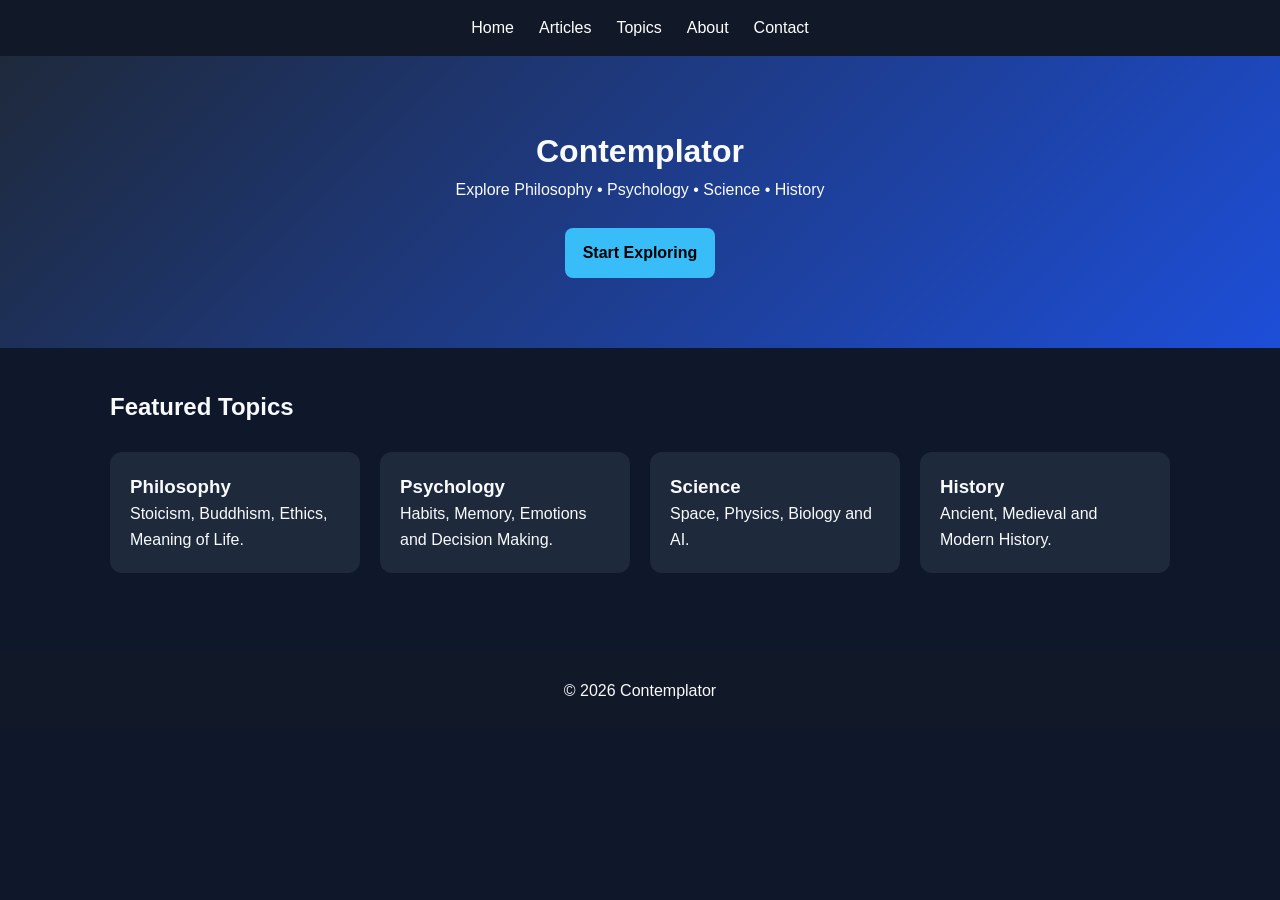
<file: index.html>
<!DOCTYPE html>
<html>
<head>
<meta charset="UTF-8">
<meta name="viewport" content="width=device-width,initial-scale=1">
<title>Contemplator</title>
<link rel="stylesheet" href="style.css">
</head>
<body>
<nav>
<a href="index.html">Home</a>
<a href="articles.html">Articles</a>
<a href="topics.html">Topics</a>
<a href="about.html">About</a>
<a href="contact.html">Contact</a>
</nav>

<header>
<h1>Contemplator</h1>
<p>Explore Philosophy • Psychology • Science • History</p><br>
<a class="btn" href="articles.html">Start Exploring</a>
</header>
<div class="container">
<h2>Featured Topics</h2><br>
<div class="grid">
<div class="card"><h3>Philosophy</h3><p>Stoicism, Buddhism, Ethics, Meaning of Life.</p></div>
<div class="card"><h3>Psychology</h3><p>Habits, Memory, Emotions and Decision Making.</p></div>
<div class="card"><h3>Science</h3><p>Space, Physics, Biology and AI.</p></div>
<div class="card"><h3>History</h3><p>Ancient, Medieval and Modern History.</p></div>
</div>
</div>

<footer>© 2026 Contemplator</footer>
</body></html>
</file>
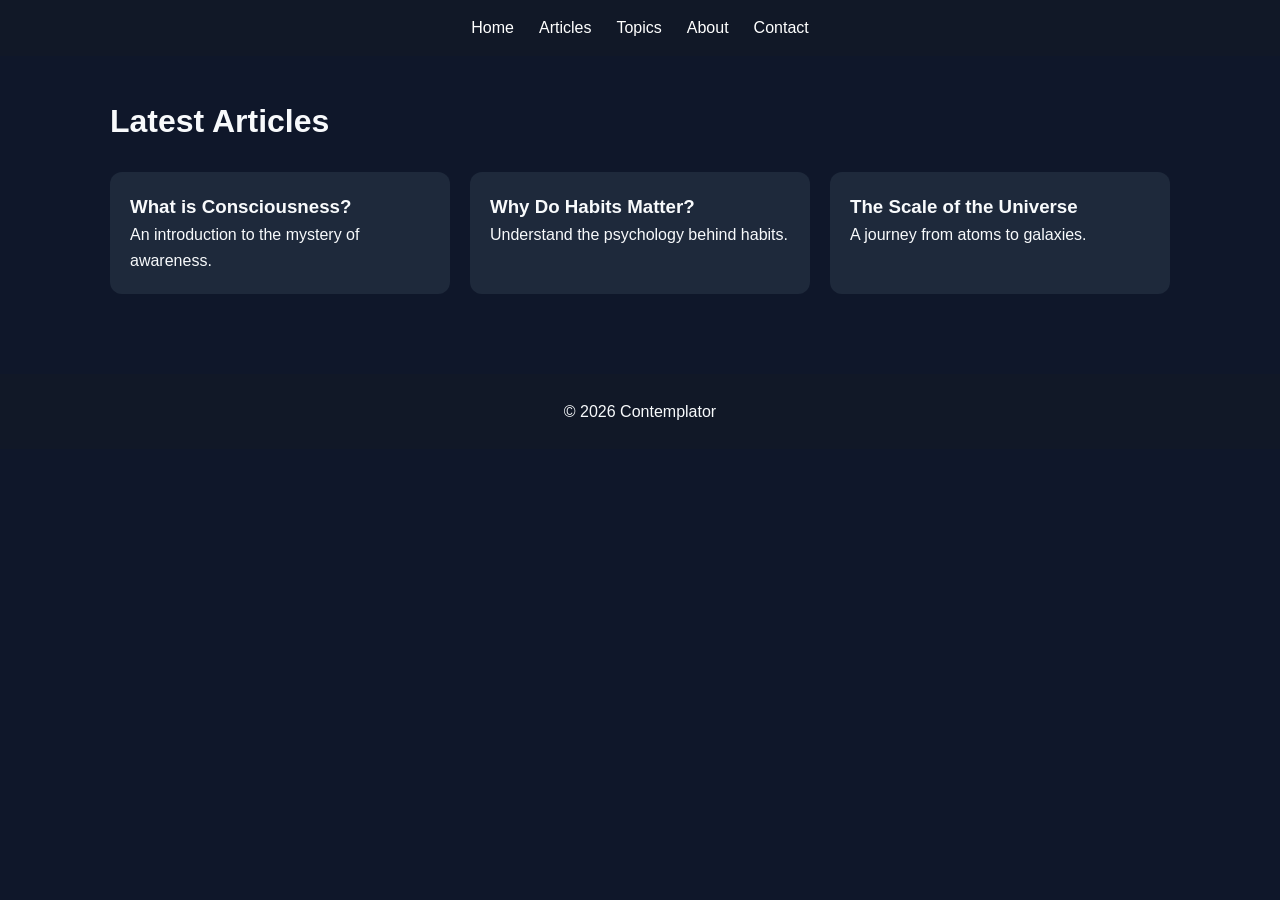
<file: articles.html>
<!DOCTYPE html>
<html>
<head>
<meta charset="UTF-8">
<meta name="viewport" content="width=device-width,initial-scale=1">
<title>Articles</title>
<link rel="stylesheet" href="style.css">
</head>
<body>
<nav>
<a href="index.html">Home</a>
<a href="articles.html">Articles</a>
<a href="topics.html">Topics</a>
<a href="about.html">About</a>
<a href="contact.html">Contact</a>
</nav>

<div class="container">
<h1>Latest Articles</h1><br>
<div class="grid">
<div class="card"><h3>What is Consciousness?</h3><p>An introduction to the mystery of awareness.</p></div>
<div class="card"><h3>Why Do Habits Matter?</h3><p>Understand the psychology behind habits.</p></div>
<div class="card"><h3>The Scale of the Universe</h3><p>A journey from atoms to galaxies.</p></div>
</div>
</div>

<footer>© 2026 Contemplator</footer>
</body></html>
</file>
<file: style.css>
*{margin:0;padding:0;box-sizing:border-box}
body{font-family:Arial,sans-serif;background:#0f172a;color:#f8fafc;line-height:1.6}
header{padding:70px 20px;text-align:center;background:linear-gradient(135deg,#1e293b,#1d4ed8)}
nav{display:flex;justify-content:center;gap:25px;padding:15px;background:#111827;position:sticky;top:0}
nav a{color:#fff;text-decoration:none}
.container{max-width:1100px;margin:auto;padding:40px 20px}
.grid{display:grid;grid-template-columns:repeat(auto-fit,minmax(250px,1fr));gap:20px}
.card{background:#1e293b;padding:20px;border-radius:12px}
.btn{display:inline-block;background:#38bdf8;color:#000;padding:12px 18px;border-radius:8px;text-decoration:none;font-weight:bold}
footer{text-align:center;padding:25px;background:#111827;margin-top:40px}
input,textarea{width:100%;padding:12px;margin:10px 0;border:none;border-radius:8px}
button{padding:12px 20px;border:none;border-radius:8px;background:#38bdf8;font-weight:bold}
</file>
